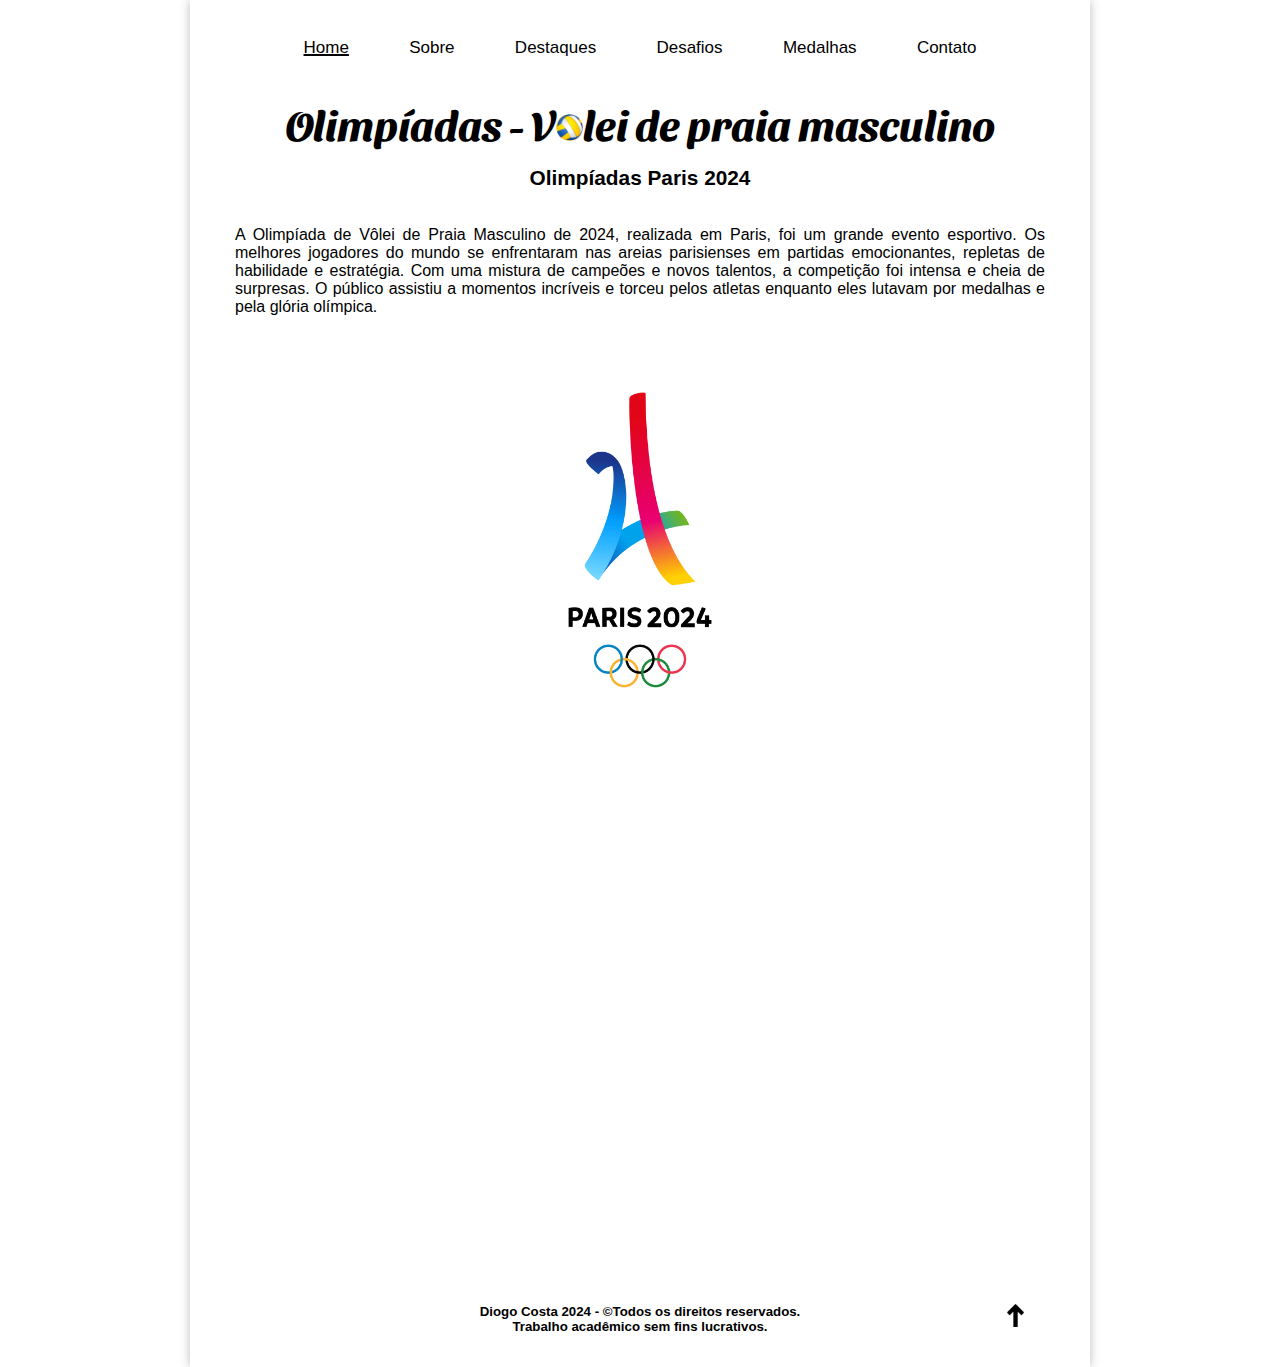
<file: index.html>
<!DOCTYPE html>
<html lang="pt">

<head>
    <title>Olimpíadas - Home</title>
    <meta name="author" content="Diogo Vieira da Costa">
    <meta name="description"
        content="Esta página é o inicio da apresentação do site sobre olimpíadas e voleibol de praia masculino de 2024">
    <meta name="keywords" content="Voelibol, Volei, Olimpiadas, Paris 2024, Praia, Masculino">
    <meta charset="UTF-8">
    <meta name="viewport" content="width=device-width, initial-scale=1.0">
    <link rel="stylesheet" href="style2.css">
    <link rel="icon" type="img/jpg" href="home.png">
</head>

<body>

    <div class="container">

        <header>
            <div class="menu">
                <ul>
                    <div class="topicos-div">
                        <li><a href="index.html" class="underline">Home</a></li>
                        <li><a href="sobre.html">Sobre</a></li>
                        <li><a href="destaques.html">Destaques</a></li>
                        <li><a href="desafios.html">Desafios</a></li>
                        <li><a href="medalhas.html">Medalhas</a></li>
                        <li><a href="contato.html">Contato</a></li>
                    </div>
                </ul>
            </div>
        </header>

        <h1>Olimpíadas - V<img src="bola-volei-h1.webp" class="bola-volei-o-h1">lei de praia masculino</h1>

        <h2>Olimpíadas Paris 2024</h2>

        <div class="caixas-de-textos-informativos-container">
            <p class="conteudo-caixa-txt">
                A Olimpíada de Vôlei de Praia Masculino de 2024, realizada em Paris, foi um grande evento
                esportivo.
                Os melhores jogadores do mundo se enfrentaram nas areias parisienses em partidas emocionantes,
                repletas de habilidade e estratégia. Com uma mistura de campeões e novos talentos, a competição
                foi
                intensa e cheia de surpresas. O público assistiu a momentos incríveis e torceu pelos atletas
                enquanto eles lutavam por medalhas e pela glória olímpica.
            </p>
        </div>

        <br><br><br><br>

        <div class="div-logo-olimpiadas"><img src="olimpiadas-paris-logo.png" class="paris-logo-olimpiadas">
        </div>

        <div class="div-do-iframe">
            <iframe width="560" height="315" src="https://www.youtube.com/embed/SPPelrqTf08?si=2JHNlzsOlJmHmjI2"
                title="YouTube video player" frameborder="0"
                allow="accelerometer; autoplay; clipboard-write; encrypted-media; gyroscope; picture-in-picture; web-share"
                referrerpolicy="strict-origin-when-cross-origin" allowfullscreen></iframe>
        </div>

        <br><br><br><br><br><br><br><br>



        <footer>
            <div class="rodape">
                <h5>Diogo Costa 2024 - &copyTodos os direitos reservados.<br> Trabalho acadêmico sem fins lucrativos.
                </h5>
            </div>
            <div class="seta"><a href="#"><img src="seta-retornar.png"></a></div>
        </footer>
    </div>
    </div>
</body>

</html>
</file>
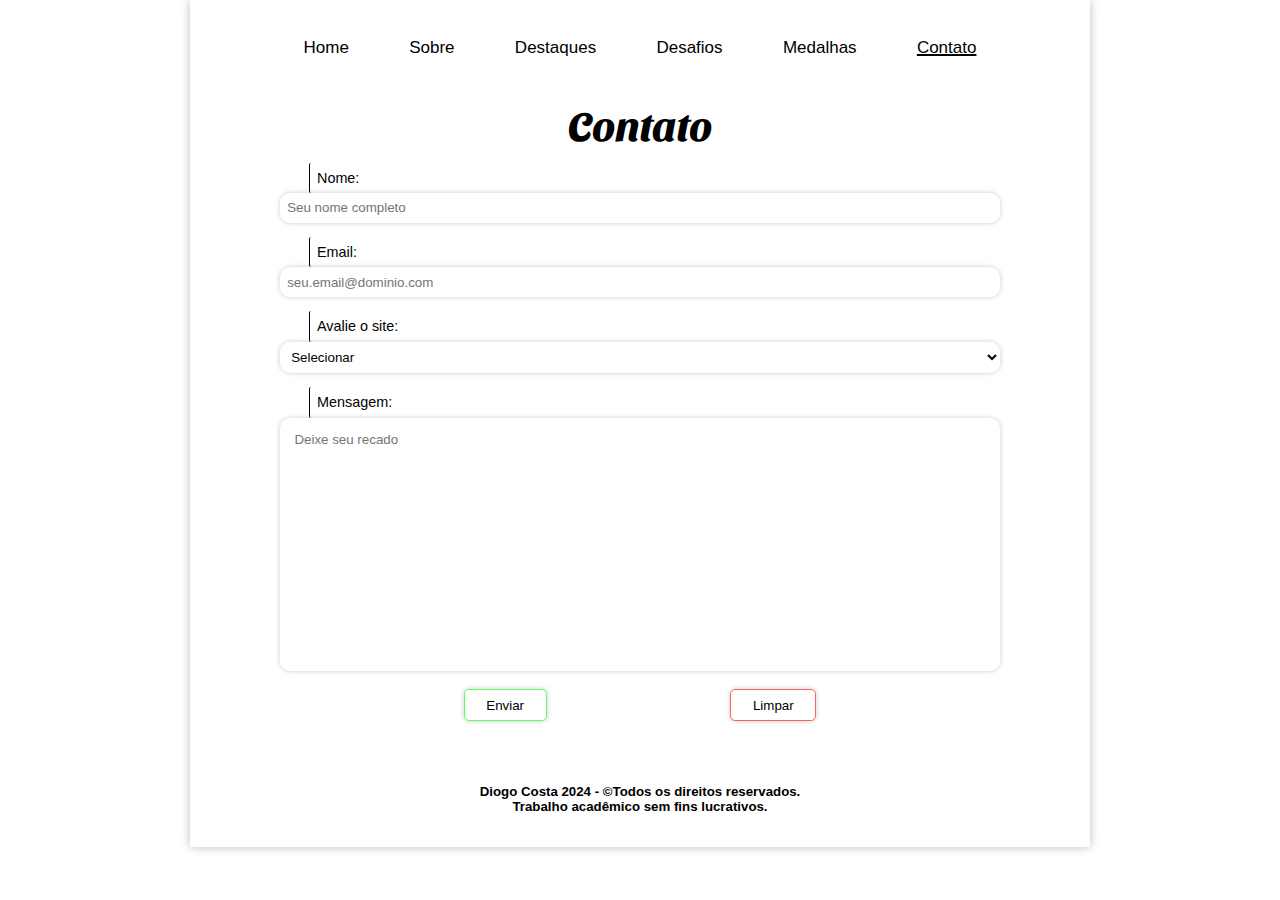
<file: contato.html>
<!DOCTYPE html>
<html lang="pt">

<head>
    <title>Olimpíadas - Contate nos</title>
    <meta name="author" content="Diogo Vieira da Costa">
    <meta name="description" content="Esta página disponibiliza um formulário para avaliação e contato sobre o site">
    <meta name="keywords" content="Voelibol, Volei, Olimpiadas, Paris 2024, Praia, Masculino">
    <meta charset="UTF-8">
    <meta name="viewport" content="width=device-width, initial-scale=1.0">
    <link rel="stylesheet" href="style2.css">
    <link rel="icon" type="img/jpg" href="contato-icon.png">
</head>

<body>

    <div class="container">
        <header>
            <div class="menu">
                <ul>
                    <div class="topicos-div">
                        <li><a href="index.html">Home</a></li>
                        <li><a href="sobre.html">Sobre</a></li>
                        <li><a href="destaques.html">Destaques</a></li>
                        <li><a href="desafios.html">Desafios</a></li>
                        <li><a href="medalhas.html">Medalhas</a></li>
                        <li><a href="contato.html" class="underline">Contato</a></li>
                    </div>
                </ul>
            </div>
        </header>

        <h1 class="h1-contato">Contato</h1>

        <form name="formulario" method="get" action="#">
            <div class="input-e-indicador">
                <p class="indicador-formulario">Nome:</p>
                <input type="text" name="nome" placeholder="Seu nome completo">
            </div>

            <div class="input-e-indicador">
                <p class="indicador-formulario">Email:</p>
                <input type="text" name="email" placeholder="seu.email@dominio.com">
            </div>

            <div class="input-e-indicador">
                <p class="indicador-formulario">Avalie o site:</p>
                <select name="nota" id="nota">
                    <option>Selecionar
                    <option>0
                    <option>1
                    <option>2
                    <option>3
                    <option>4
                    <option>5
                    <option>6
                    <option>7
                    <option>8
                    <option>9
                    <option>10
                </select>
            </div>

            <!-- <div class="input-e-indicador">
                <p class="indicador-formulario">Telefone:</p>
                <input type="text" name="telefone" placeholder="Número de telefone">
            </div> -->

            <div class="input-e-indicador">
                <p class="indicador-formulario">Mensagem:</p>
                <textarea name="textarea-name" placeholder="Deixe seu recado" rows="15"></textarea>
            </div>

            <div class="botoes">
                <input type="submit" value="Enviar" class="input-enviar" onclick="return validForms()">
                <input type="reset" value="Limpar" class="input-limpar">
            </div>

        </form>

        <footer>
            <div class="rodape">
                <h5>Diogo Costa 2024 - &copyTodos os direitos reservados.<br> Trabalho acadêmico sem fins lucrativos.
                </h5>
            </div>
        </footer>
    </div>

    <script src="script.js"></script>
</body>

</html>
</file>
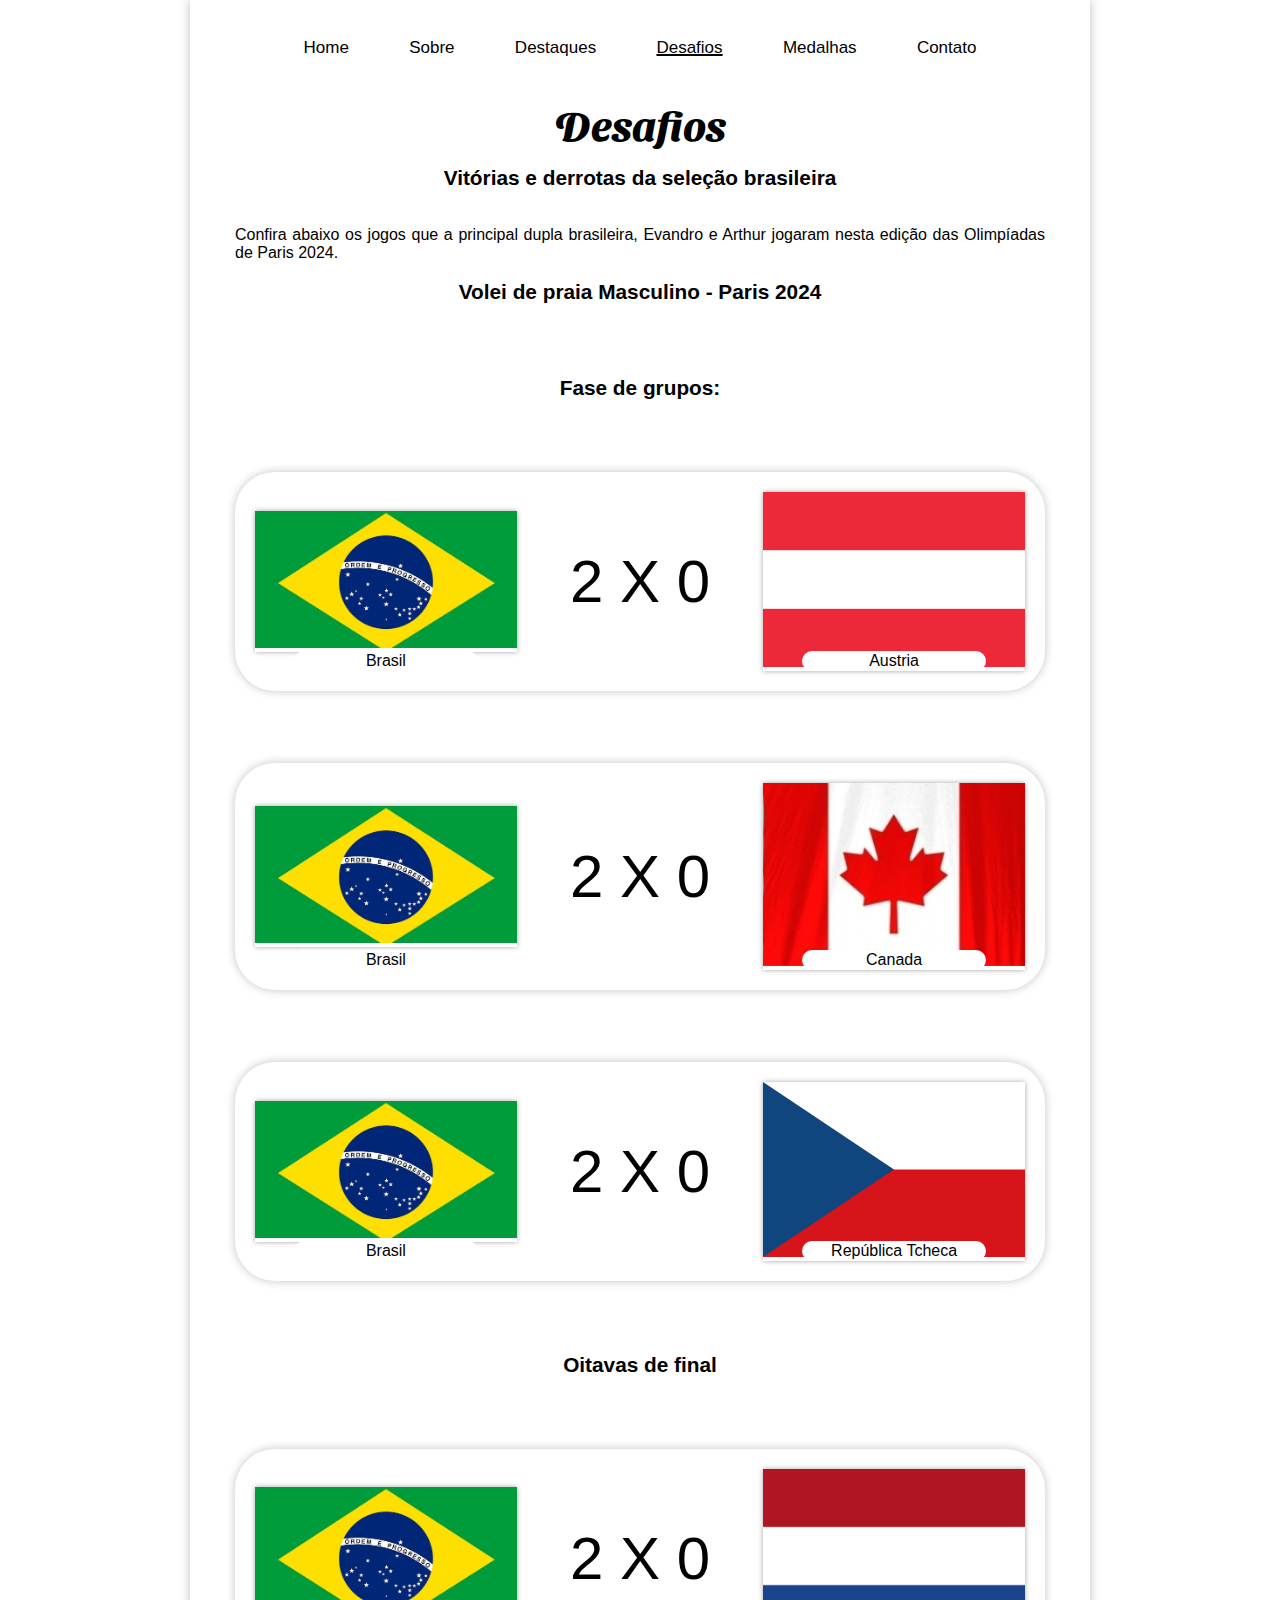
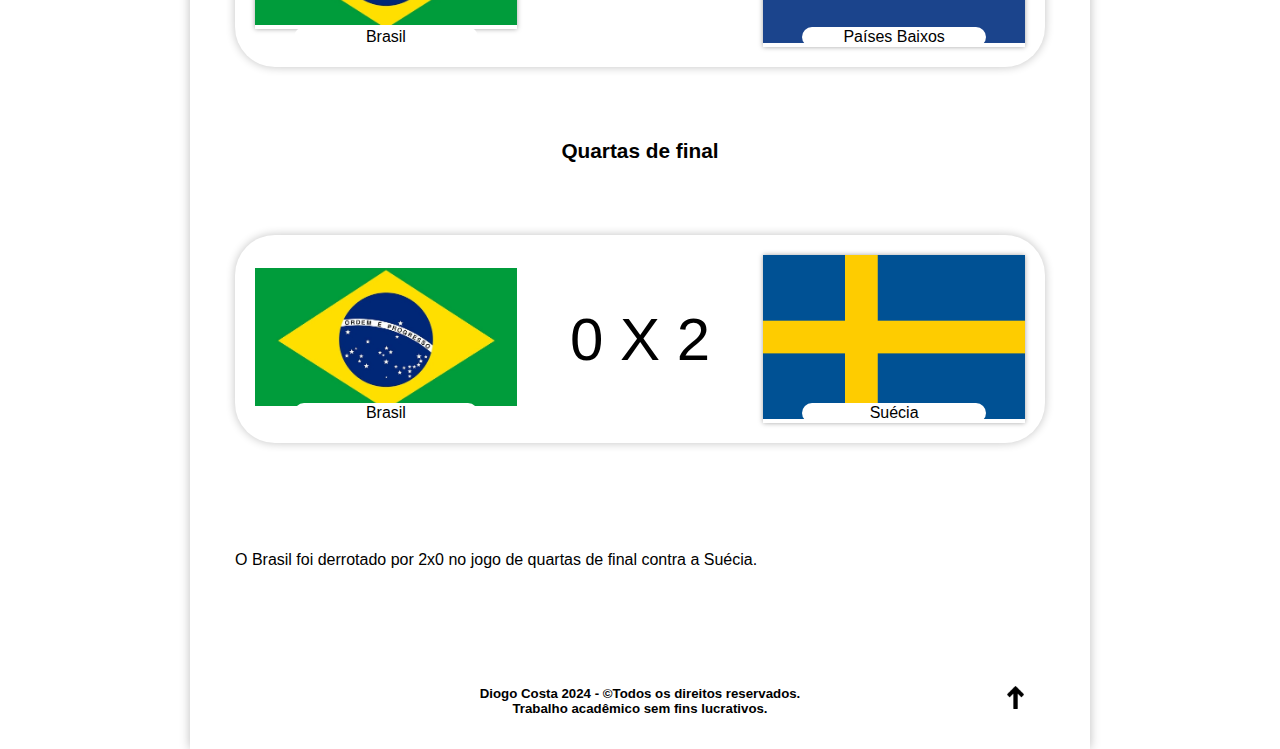
<file: desafios.html>
<!DOCTYPE html>
<html lang="pt">

<head>
    <title>Olimpíadas - Desafios</title>
    <meta name="author" content="Diogo Vieira da Costa">
    <meta name="description"
        content="Esta página apresenta todos os desafios que a seleção masculina enfrentou nas olimpíadas de 2024">
    <meta name="keywords" content="Voelibol, Volei, Olimpiadas, Paris 2024, Praia, Masculino">
    <meta charset="UTF-8">
    <meta name="viewport" content="width=device-width, initial-scale=1.0">
    <link rel="stylesheet" href="style2.css">
    <link rel="icon" type="img/jpg" href="desafios.png">
</head>

<body>

    <div class="container">

        <div class="parte4-desafios">

            <header>
                <div class="menu">
                    <ul>
                        <div class="topicos-div">
                            <li><a href="index.html">Home</a></li>
                            <li><a href="sobre.html">Sobre</a></li>
                            <li><a href="destaques.html">Destaques</a></li>
                            <li><a href="desafios.html" class="underline">Desafios</a></li>
                            <li><a href="medalhas.html">Medalhas</a></li>
                            <li><a href="contato.html">Contato</a></li>
                        </div>
                    </ul>
                </div>
            </header>

            <h1>Desafios</h1>

            <h2>Vitórias e derrotas da seleção brasileira</h2>

            <div class="caixas-de-textos-informativos-container">
                <p class="conteudo-caixa-txt">Confira abaixo os jogos que a principal dupla brasileira, Evandro e Arthur
                    jogaram nesta edição das Olimpíadas de
                    Paris 2024.
                </p>
            </div>

            <h2>Volei de praia Masculino - Paris 2024</h2><br><br><br>


            <h2>Fase de grupos:</h2>


            <div class="bloco-resultado-jogos-brasil">
                <div class="bandeira-e-nome-pais1">
                    <div class="bandeira"><img src="brasil-band.webp" alt=""></div>
                    <div class="nome">Brasil</div>

                </div>

                <div class="resultado-e-placar">

                    2 X 0

                </div>

                <div class="bandeira-e-nome-pais2">
                    <div class="bandeira"><img src="austria-band.png" alt=""></div>
                    <div class="nome">Austria</div>

                </div>
            </div>




            <div class="bloco-resultado-jogos-brasil">
                <div class="bandeira-e-nome-pais1">
                    <div class="bandeira"><img src="brasil-band.webp" alt=""></div>
                    <div class="nome">Brasil</div>
                </div>

                <div class="resultado-e-placar">

                    2 X 0

                </div>

                <div class="bandeira-e-nome-pais2">
                    <div class="bandeira"><img src="canada-band.jpg" alt=""></div>
                    <div class="nome">Canada</div>

                </div>
            </div>



            <div class="bloco-resultado-jogos-brasil">
                <div class="bandeira-e-nome-pais1">
                    <div class="bandeira"><img src="brasil-band.webp" alt=""></div>
                    <div class="nome">Brasil</div>
                </div>

                <div class="resultado-e-placar">

                    2 X 0

                </div>

                <div class="bandeira-e-nome-pais2">
                    <div class="bandeira"><img src="rep-tcheca-band.svg" alt=""></div>
                    <div class="nome">República Tcheca</div>

                </div>
            </div>


            <h2>Oitavas de final</h2>

            <div class="bloco-resultado-jogos-brasil">
                <div class="bandeira-e-nome-pais1">
                    <div class="bandeira"><img src="brasil-band.webp" alt=""></div>
                    <div class="nome">Brasil</div>
                </div>

                <div class="resultado-e-placar">

                    2 X 0

                </div>

                <div class="bandeira-e-nome-pais2">
                    <div class="bandeira"><img src="paises-baixos-band.png" alt=""></div>
                    <div class="nome">Países Baixos</div>

                </div>
            </div>


            <h2>Quartas de final</h2>



            <div class="bloco-resultado-jogos-brasil">
                <div class="bandeira-e-nome-pais1">
                    <div class=""><img src="brasil-band.webp" alt=""></div>
                    <div class="nome">Brasil</div>
                </div>

                <div class="resultado-e-placar">

                    0 X 2

                </div>

                <div class="bandeira-e-nome-pais2">
                    <div class="bandeira"><img src="suecia-band.png" alt=""></div>
                    <div class="nome">Suécia</div>

                </div>
            </div>

            <div class="caixas-de-textos-informativos-container">
                <p class="conteudo-caixa-txt">O Brasil foi derrotado por 2x0 no jogo de quartas de final contra a
                    Suécia.
                </p>
            </div>

            <br><br><br>

            <footer>
                <div class="rodape">
                    <h5>Diogo Costa 2024 - &copyTodos os direitos reservados.<br> Trabalho acadêmico sem fins
                        lucrativos.
                    </h5>
                </div>
                <div class="seta"><a href="#"><img src="seta-retornar.png"></a></div>
            </footer>

        </div>

    </div>
</body>

</html>
</file>
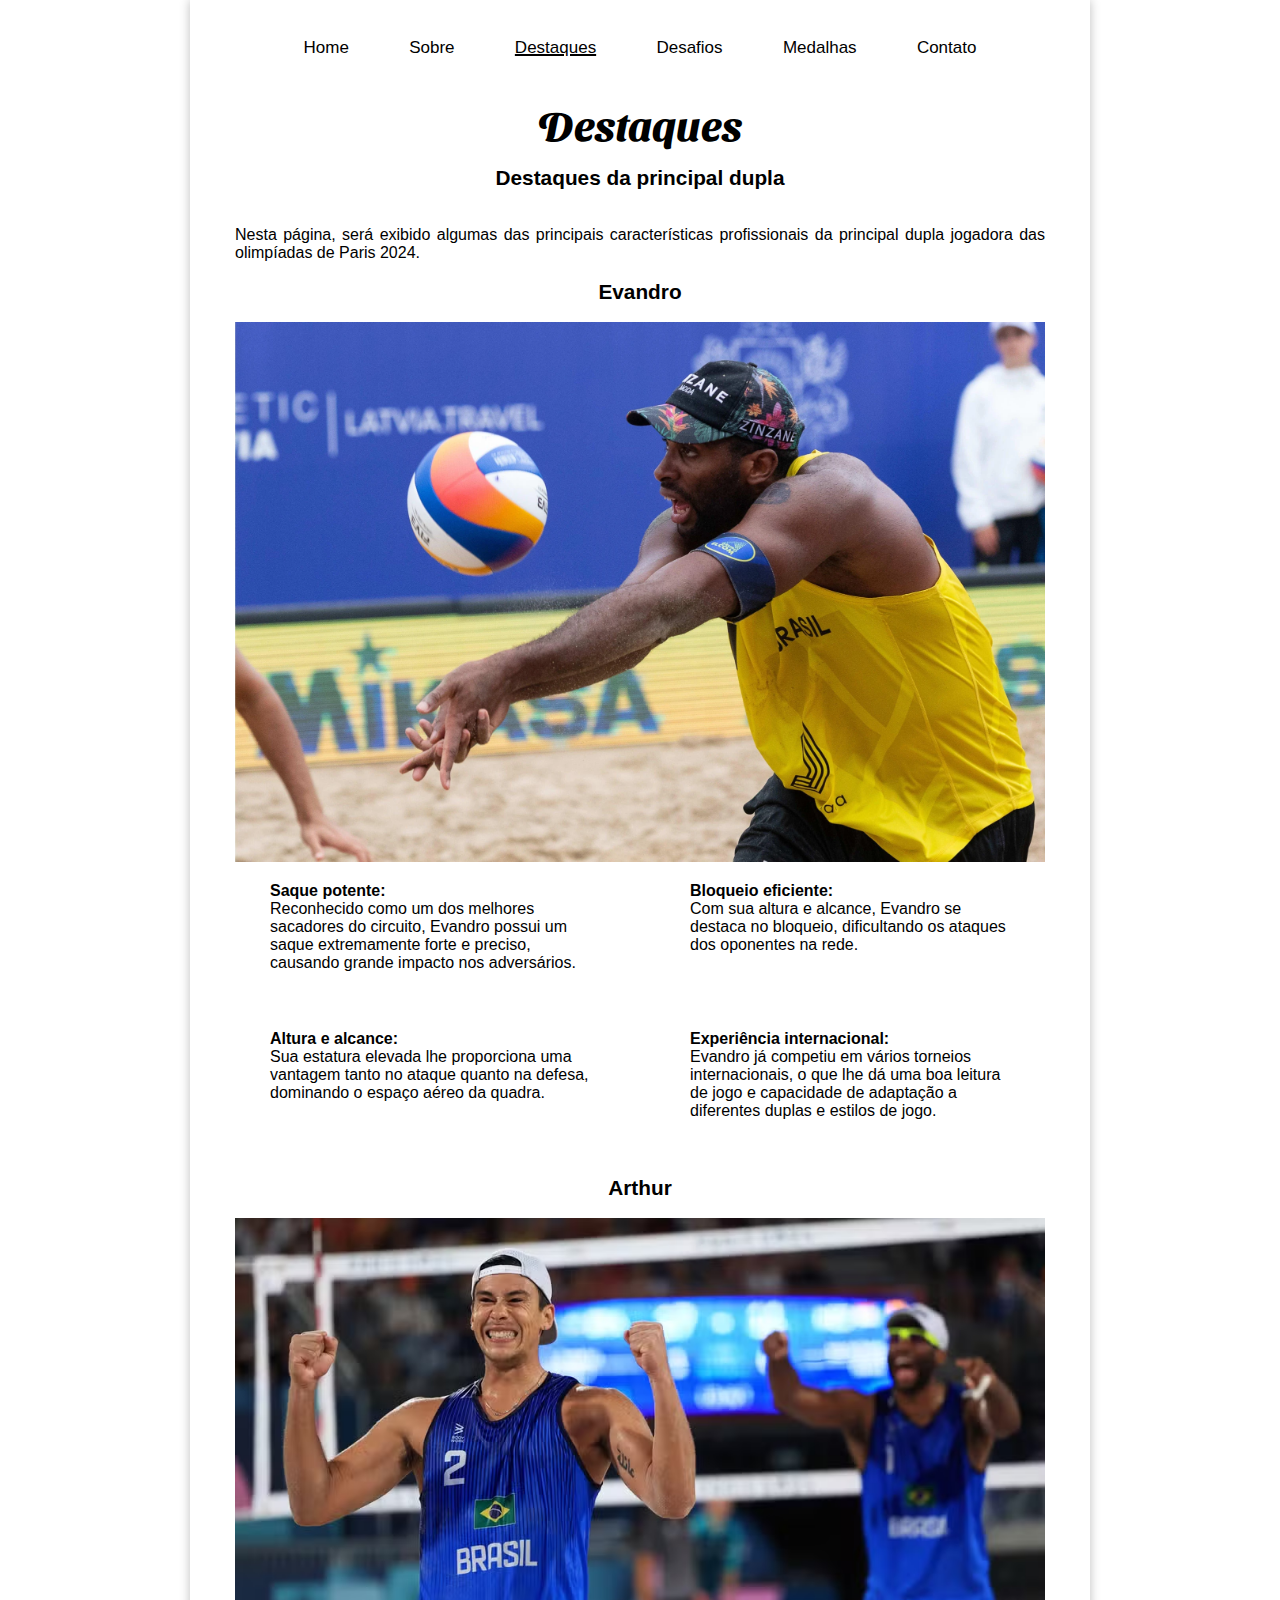
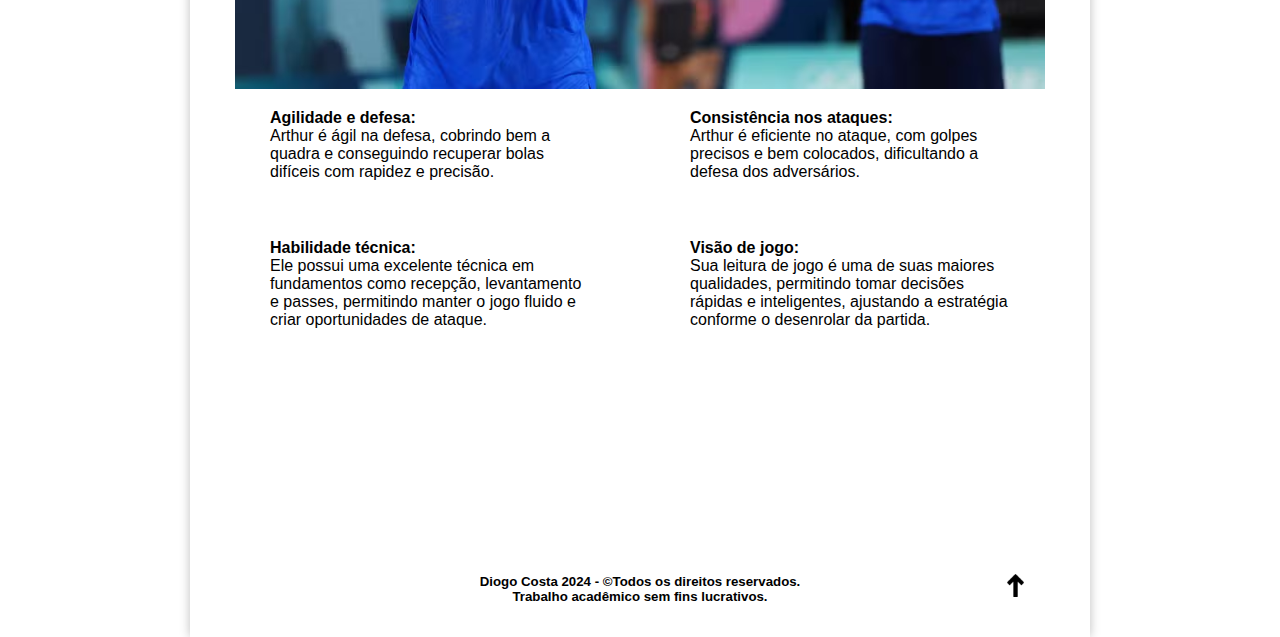
<file: destaques.html>
<!DOCTYPE html>
<html lang="pt">

<head>
    <title>Olimpíadas - Destaques</title>
    <meta name="author" content="Diogo Vieira da Costa">
    <meta name="description"
        content="Esta página apresenta os destaques e habilidades de cada integrante da principal dupla do voleibol masculino de praia">
    <meta name="keywords" content="Voelibol, Volei, Olimpiadas, Paris 2024, Praia, Masculino">
    <meta charset="UTF-8">
    <meta name="viewport" content="width=device-width, initial-scale=1.0">
    <link rel="stylesheet" href="style2.css">
    <link rel="icon" type="img/jpg" href="destaques.webp">
</head>

<body>

    <div class="container">



        <header>
            <div class="menu">
                <ul>
                    <div class="topicos-div">
                        <li><a href="index.html">Home</a></li>
                        <li><a href="sobre.html">Sobre</a></li>
                        <li><a href="destaques.html" class="underline">Destaques</a></li>
                        <li><a href="desafios.html">Desafios</a></li>
                        <li><a href="medalhas.html">Medalhas</a></li>
                        <li><a href="contato.html">Contato</a></li>
                    </div>
                </ul>
            </div>
        </header>



        <h1>Destaques</h1>

        <h2>Destaques da principal dupla</h2>

        <div class="caixas-de-textos-informativos-container">
            <p class="conteudo-caixa-txt">Nesta página, será exibido algumas das principais
                características profissionais da principal dupla jogadora das olimpíadas de Paris 2024.</p>
        </div>

        <h2>Evandro</h2><br>

        <div class="caixas-de-textos-informativos-container">

            <img src="evandro-imagem.webp" alt="">

            <div class="blocco-informacoes-vertical-1">
                <div class="enfeite-bloco-caracteristicas"><b>Saque potente:</b> <br>
                    Reconhecido como um dos melhores sacadores do circuito, Evandro possui um saque extremamente
                    forte e preciso, causando grande impacto nos adversários.</div>


                <div class="enfeite-bloco-caracteristicas"><b>Bloqueio eficiente:</b> <br> Com sua
                    altura e alcance, Evandro se destaca no bloqueio, dificultando os ataques dos oponentes na
                    rede.</div>
            </div>

            <div class="blocco-informacoes-vertical-2">
                <div class="enfeite-bloco-caracteristicas"><b>Altura e alcance: </b> <br>Sua estatura
                    elevada lhe proporciona uma vantagem tanto no ataque quanto na defesa, dominando o espaço
                    aéreo da quadra.</div>


                <div class="enfeite-bloco-caracteristicas"><b>Experiência internacional:</b> <br>
                    Evandro já competiu em vários torneios internacionais, o que lhe dá uma boa leitura de jogo
                    e capacidade de adaptação a diferentes duplas e estilos de jogo.</div>
            </div>

        </div>

        <h2>Arthur</h2><br>

        <div class="caixas-de-textos-informativos-container">

            <img src="artur-imagem.avif" alt="">

            <div class="blocco-informacoes-vertical-1">
                <div class="enfeite-bloco-caracteristicas"><b>Agilidade e defesa:</b> <br>
                    Arthur é ágil na defesa, cobrindo bem a quadra e conseguindo recuperar
                    bolas difíceis com rapidez e precisão.</div>


                <div class="enfeite-bloco-caracteristicas"><b>Consistência nos ataques:</b> <br> Arthur é
                    eficiente no ataque, com golpes precisos e bem colocados,
                    dificultando a
                    defesa dos adversários.
                </div>
            </div>

            <div class="blocco-informacoes-vertical-2">
                <div class="enfeite-bloco-caracteristicas"><b>Habilidade técnica:</b> <br> Ele
                    possui uma excelente técnica em fundamentos como recepção, levantamento e passes, permitindo
                    manter o jogo fluido e criar oportunidades de ataque.</div>


                <div class="enfeite-bloco-caracteristicas"><b>Visão de jogo:</b> <br>
                    Sua leitura de jogo é uma de suas maiores qualidades, permitindo tomar
                    decisões rápidas e inteligentes, ajustando a estratégia conforme o desenrolar da partida.
                </div>
            </div>

        </div>

        <br><br><br><br><br><br><br><br>

        <footer>
            <div class="rodape">
                <h5>Diogo Costa 2024 - &copyTodos os direitos reservados.<br> Trabalho acadêmico sem fins
                    lucrativos.
                </h5>
            </div>
            <div class="seta"><a href="#"><img src="seta-retornar.png"></a></div>
        </footer>
    </div>

    </div>
</body>

</html>
</file>
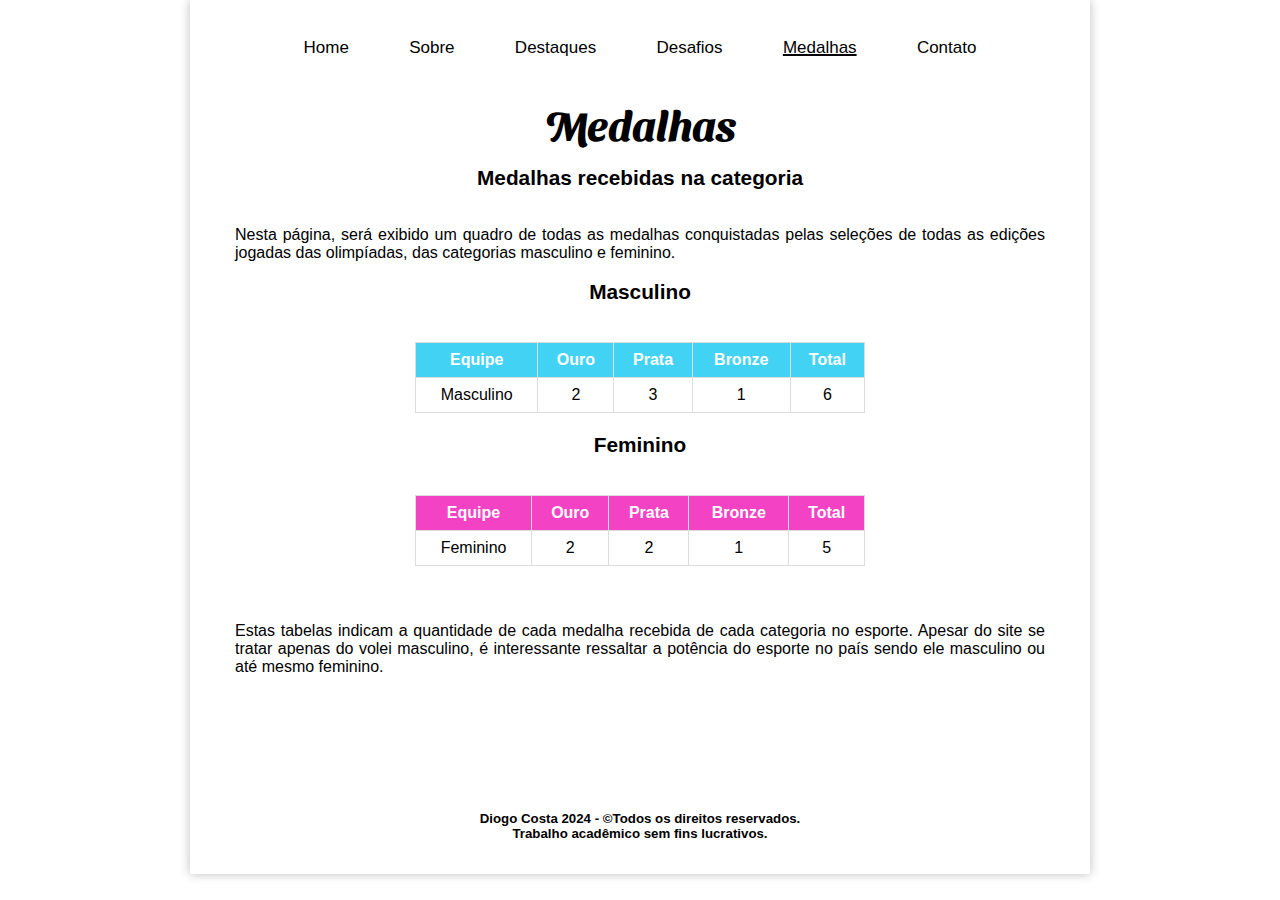
<file: medalhas.html>
<!DOCTYPE html>
<html lang="pt">

<head>
    <title>Olimpíadas - Medalhas</title>
    <meta name="author" content="Diogo Vieira da Costa">
    <meta name="description"
        content="Esta página apresenta todas as medalhas já ganhas por ambas as seleções do volei de praia do brasil">
    <meta name="keywords" content="Voelibol, Volei, Olimpiadas, Paris 2024, Praia, Masculino">
    <meta charset="UTF-8">
    <meta name="viewport" content="width=device-width, initial-scale=1.0">
    <link rel="stylesheet" href="style2.css">
    <link rel="icon" type="img/jpg" href="medalha.png">
</head>

<body>

    <div class="container">

        <header>
            <div class="menu">
                <ul>
                    <div class="topicos-div">
                        <li><a href="index.html">Home</a></li>
                        <li><a href="sobre.html">Sobre</a></li>
                        <li><a href="destaques.html">Destaques</a></li>
                        <li><a href="desafios.html">Desafios</a></li>
                        <li><a href="medalhas.html" class="underline">Medalhas</a></li>
                        <li><a href="contato.html">Contato</a></li>
                    </div>
                </ul>
            </div>
        </header>

        <h1>Medalhas</h1>

        <h2>Medalhas recebidas na categoria</h2>

        <div class="caixas-de-textos-informativos-container">
            <p class="conteudo-caixa-txt">Nesta página, será exibido um quadro de todas as medalhas conquistadas
                pelas seleções de todas as edições jogadas das olimpíadas, das categorias masculino e feminino.
            </p>
        </div>

        <h2>Masculino</h2><br>

        <table>
            <tr>
                <th class="th-masc">Equipe</th>
                <th class="th-masc">Ouro</th>
                <th class="th-masc">Prata</th>
                <th class="th-masc">Bronze</th>
                <th class="th-masc">Total</th>
            </tr>
            <tr>
                <td>Masculino</td>
                <td>2</td>
                <td>3</td>
                <td>1</td>
                <td>6</td>
            </tr>
        </table>

        <h2>Feminino</h2><br>

        <table>
            <tr>
                <th class="th-fem">Equipe</th>
                <th class="th-fem">Ouro</th>
                <th class="th-fem">Prata</th>
                <th class="th-fem">Bronze</th>
                <th class="th-fem">Total</th>
            </tr>
            <tr>
                <td>Feminino</td>
                <td>2</td>
                <td>2</td>
                <td>1</td>
                <td>5</td>
            </tr>
        </table>

        <div class="caixas-de-textos-informativos-container">
            <p class="conteudo-caixa-txt">Estas tabelas indicam a quantidade de cada medalha recebida de cada
                categoria no esporte. Apesar do site se tratar apenas do volei masculino, é interessante
                ressaltar a
                potência do esporte no país sendo ele masculino ou até mesmo feminino.
            </p>
        </div>

        <br><br><br><br>

        <footer>
            <div class="rodape">
                <h5>Diogo Costa 2024 - &copyTodos os direitos reservados.<br> Trabalho acadêmico sem fins
                    lucrativos.
                </h5>
            </div>
        </footer>


    </div>
</body>

</html>
</file>
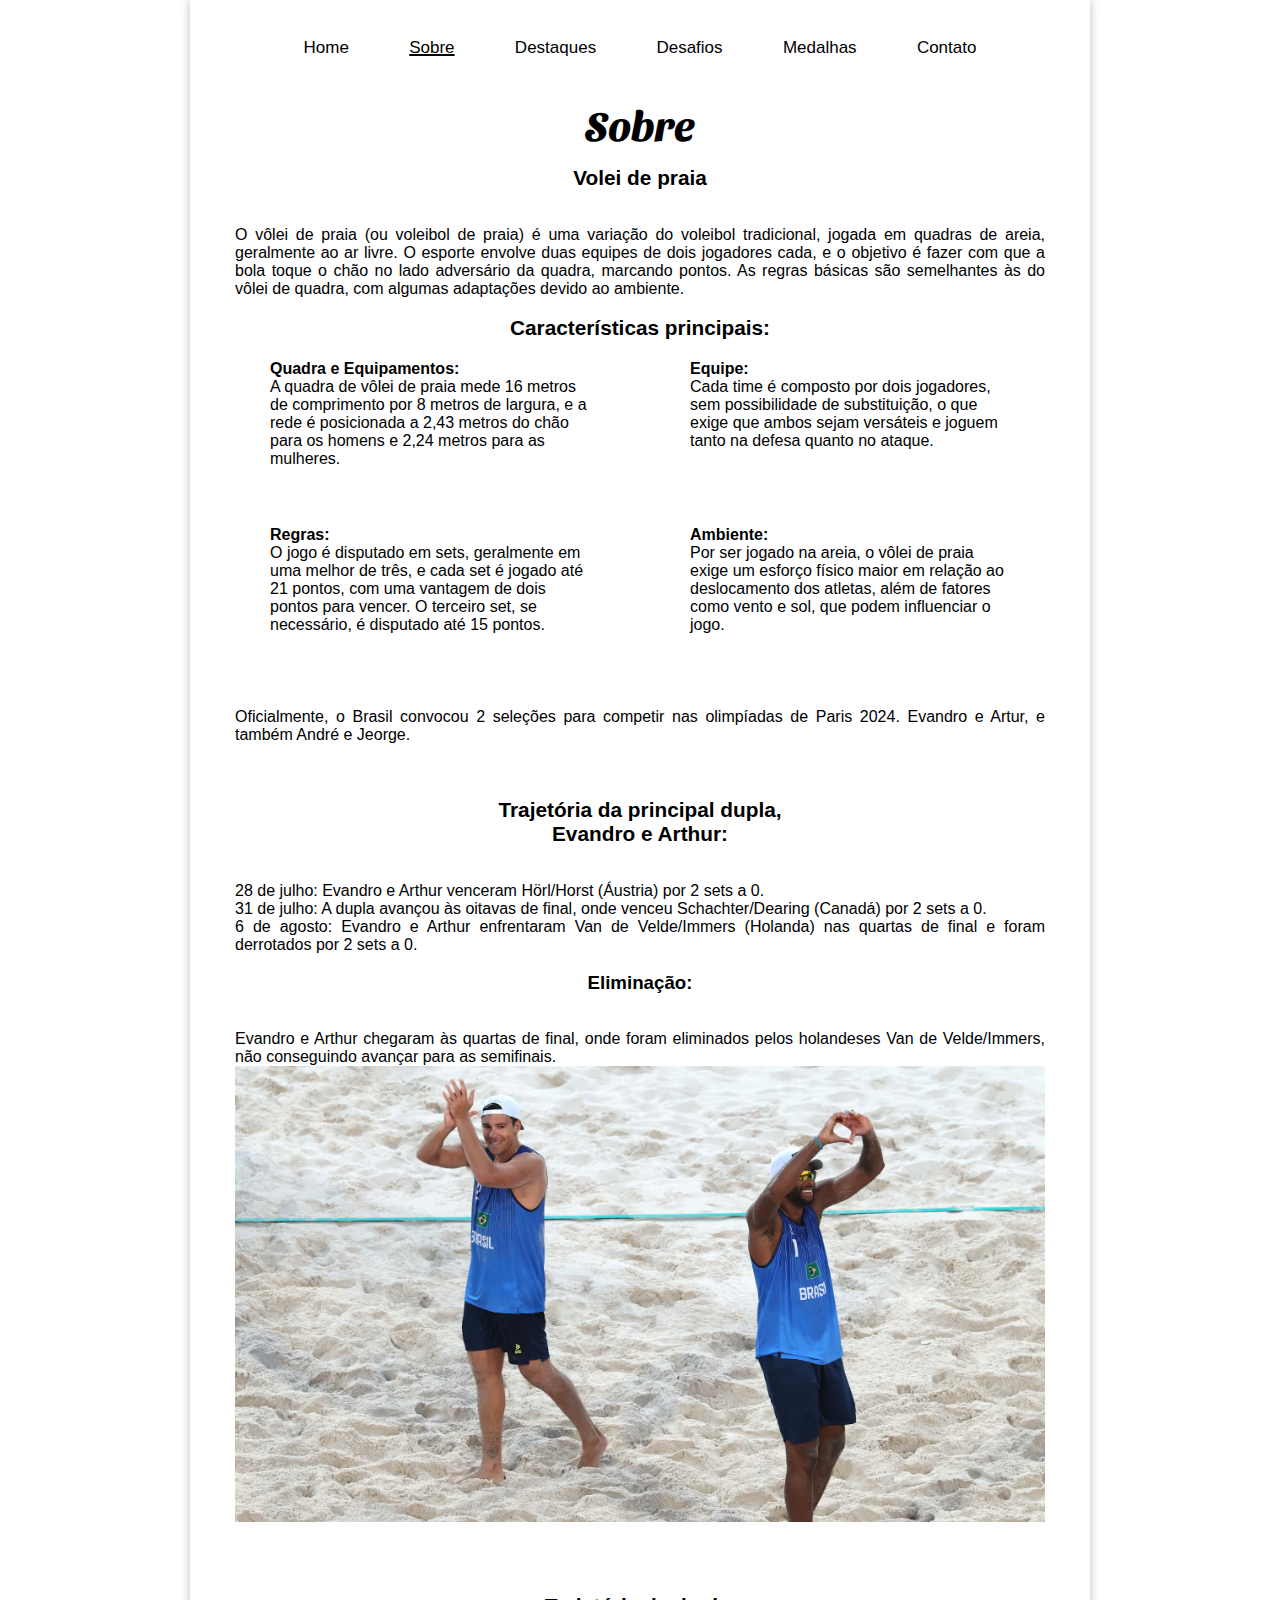
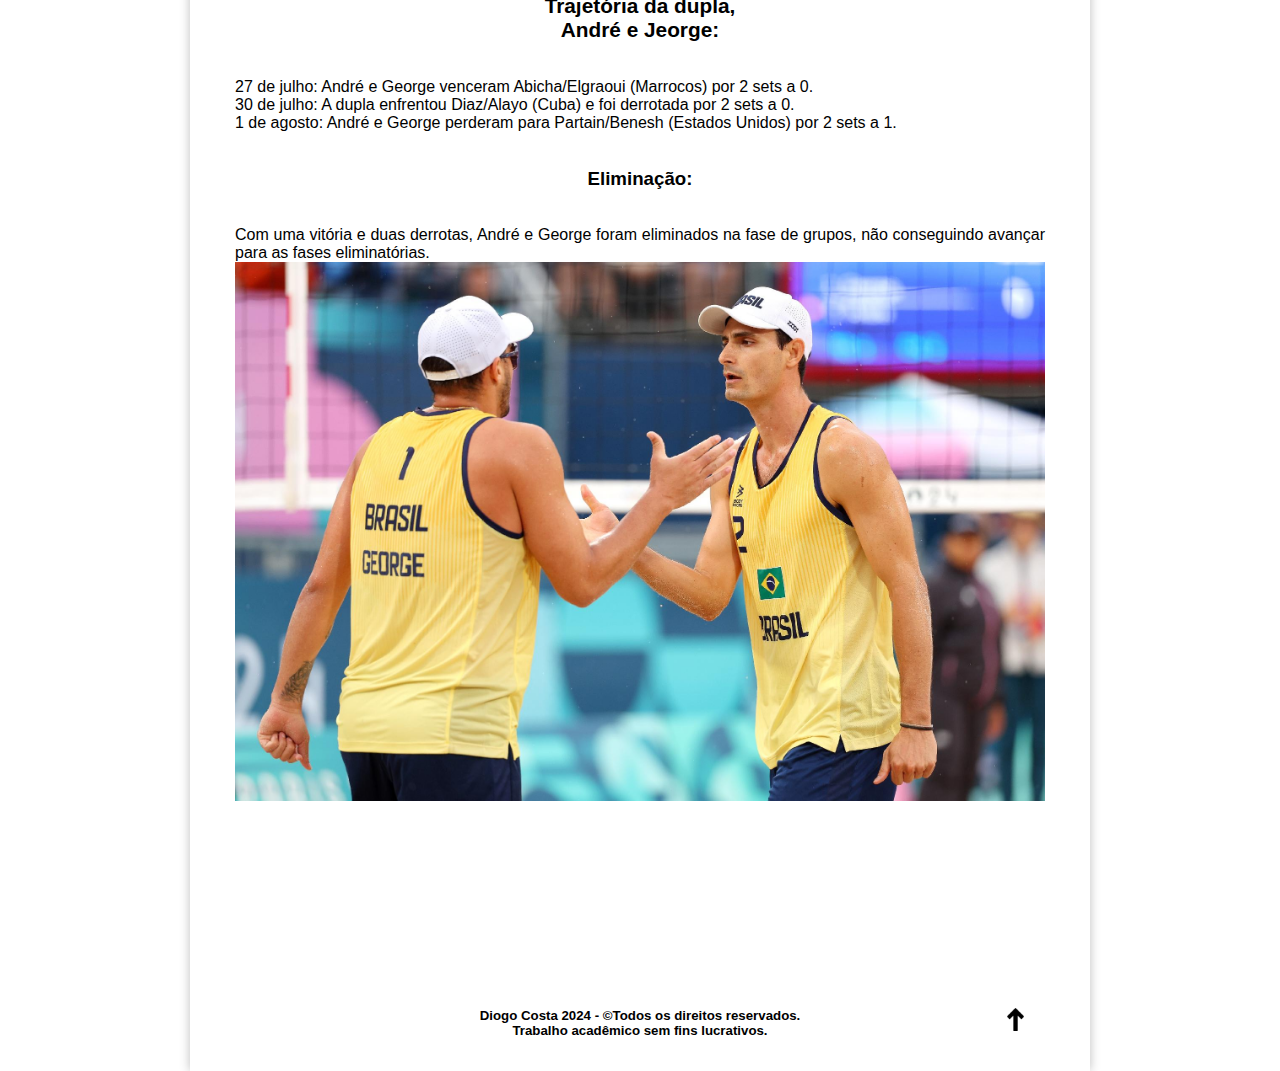
<file: sobre.html>
<!DOCTYPE html>
<html lang="pt">

<head>
    <title>Olimpíadas - Sobre</title>
    <meta name="author" content="Diogo Vieira da Costa">
    <meta name="description"
        content="Esta página explica sobre o voleibol e sobre as duplas participantes da edição das olimpíadas de 2024, Paris.">
    <meta name="keywords" content="Voelibol, Volei, Olimpiadas, Paris 2024, Praia, Masculino">
    <meta charset="UTF-8">
    <meta name="viewport" content="width=device-width, initial-scale=1.0">
    <link rel="stylesheet" href="style2.css">
    <link rel="icon" type="img/jpg" href="info.png">
</head>

<body>

    <div class="container">

        <header>
            <div class="menu">
                <ul>
                    <div class="topicos-div">
                        <li><a href="index.html">Home</a></li>
                        <li><a href="sobre.html" class="underline">Sobre</a></li>
                        <li><a href="destaques.html">Destaques</a></li>
                        <li><a href="desafios.html">Desafios</a></li>
                        <li><a href="medalhas.html">Medalhas</a></li>
                        <li><a href="contato.html">Contato</a></li>
                    </div>
                </ul>
            </div>
        </header>

        <h1>Sobre</h1>

        <h2>Volei de praia</h2>

        <div class="caixas-de-textos-informativos-container">
            <p class="conteudo-caixa-txt">O vôlei de praia (ou voleibol de praia) é uma variação do voleibol
                tradicional, jogada em quadras de areia, geralmente ao ar livre. O esporte envolve duas equipes
                de dois jogadores cada, e o objetivo é fazer com que a bola toque o chão no lado adversário da
                quadra, marcando pontos. As regras básicas são semelhantes às do vôlei de quadra, com algumas
                adaptações devido ao ambiente. <br>

            <h2>Características principais:</h2>
            </p>

            <div class="blocco-informacoes-vertical-1">
                <div class="enfeite-bloco-caracteristicas"><b>Quadra e Equipamentos:</b> <br> A quadra de vôlei
                    de
                    praia
                    mede 16
                    metros de comprimento por 8 metros de largura, e a rede é posicionada a 2,43 metros do chão
                    para
                    os homens e 2,24 metros para as mulheres.</div>


                <div class="enfeite-bloco-caracteristicas"><b>Equipe:</b> <br> Cada time é composto por dois
                    jogadores, sem
                    possibilidade de substituição, o que exige que ambos sejam versáteis e joguem tanto na
                    defesa
                    quanto no ataque.</div>
            </div>

            <div class="blocco-informacoes-vertical-2">
                <div class="enfeite-bloco-caracteristicas"><b>Regras:</b> <br> O jogo é disputado em sets,
                    geralmente em
                    uma
                    melhor de três, e cada set é jogado até 21 pontos, com uma vantagem de dois pontos para
                    vencer.
                    O terceiro set, se necessário, é disputado até 15 pontos.</div>


                <div class="enfeite-bloco-caracteristicas"><b>Ambiente:</b> <br> Por ser jogado na areia, o
                    vôlei de
                    praia exige
                    um esforço físico maior em relação ao deslocamento dos atletas, além de fatores como vento e
                    sol, que podem influenciar o jogo.</div>
            </div>

        </div>

        <div class="caixas-de-textos-informativos-container">
            <p class="conteudo-caixa-txt">Oficialmente, o Brasil convocou 2 seleções para competir nas
                olimpíadas de Paris 2024. Evandro e Artur, e também André e Jeorge.</p>
        </div><br><br>

        <h2>Trajetória da principal dupla, <br> Evandro e Arthur:</h2>

        <div class="caixas-de-textos-informativos-container">
            <p class="conteudo-caixa-txt">28 de julho: Evandro e Arthur venceram Hörl/Horst (Áustria) por 2 sets
                a 0. <br>
                31 de julho: A dupla avançou às oitavas de final, onde venceu Schachter/Dearing (Canadá) por 2
                sets
                a 0. <br>
                6 de agosto: Evandro e Arthur enfrentaram Van de Velde/Immers (Holanda) nas quartas de final e
                foram
                derrotados por 2 sets a 0. <br><br></p>

            <h3>Eliminação:</h3><br>

            <p class="conteudo-caixa-txt">Evandro e Arthur chegaram às quartas de final, onde foram eliminados
                pelos holandeses Van de
                Velde/Immers, não conseguindo avançar para as semifinais.</p>

            <img src="home-img-volei.avif" class="imagem-container-sobre">
        </div>

        <br><br><br>

        <h2>Trajetória da dupla, <br> André e Jeorge:</h2>

        <div class="caixas-de-textos-informativos-container">
            <p class="conteudo-caixa-txt">27 de julho: André e George venceram Abicha/Elgraoui (Marrocos) por 2
                sets a 0. <br>
                30 de julho: A dupla enfrentou Diaz/Alayo (Cuba) e foi derrotada por 2 sets a 0. <br>
                1 de agosto: André e George perderam para Partain/Benesh (Estados Unidos) por 2 sets a 1.
                <br><br><br>
            </p>

            <h3>Eliminação:</h3><br>

            <p class="conteudo-caixa-txt">Com uma vitória e duas derrotas, André e George foram eliminados na
                fase de grupos, não conseguindo avançar para as fases eliminatórias.</p>

            <img src="andre-george.jpg" class="imagem-container-sobre">
        </div>

        <br><br><br><br><br><br><br><br>

        <footer>
            <div class="rodape">
                <h5>Diogo Costa 2024 - &copyTodos os direitos reservados.<br> Trabalho acadêmico sem fins
                    lucrativos.
                </h5>
            </div>
            <div class="seta"><a href="#"><img src="seta-retornar.png"></a></div>
        </footer>


    </div>
</body>

</html>
</file>
<file: style2.css>
@import url('https://fonts.googleapis.com/css2?family=Matemasie&family=Permanent+Marker&family=Sansita+Swashed:wght@300..900&family=Shrikhand&display=swap');

* {
    padding: 0;
    margin: 0;
    box-sizing: border-box;
    font-family: Arial, Helvetica, sans-serif;
}

/*Coloração do fundo de cada parte da página*/
/*Coloração do fundo de cada parte da página*/



/*Final colocaração das partes*/
/*Final colocaração das partes*/

header {
    z-index: 10;
}

.container {
    max-width: 900px;
    width: 900px;
    min-width: none;
    height: 100%;
    /* border: 2px solid orange; */
    margin: 0 auto;
    box-shadow: 0px 0px 10px rgba(0, 0, 0, 0.259);

}

.container img {
    max-width: 90%;
}

.menu {
    width: 90%;
    margin: 0 auto;
    padding: 3vw;
}

.menu ul .topicos-div {
    display: flex;
    justify-content: space-around;
    font-family: Verdana, Geneva, Tahoma, sans-serif;
    list-style: none;
}

.menu ul a {
    text-decoration: none;
    color: black;
    font-size: 17px;
}

.menu ul .underline {
    text-decoration: underline 2px;
}

h1 {
    text-align: center;
    font-family: "Sansita Swashed", system-ui;
    font-optical-sizing: auto;
    font-weight: weight;
    font-style: normal;
    /* font-size: 2.5vw; */
    font-size: 260%;
    margin-top: 0.3%;
}

h2 {
    font-size: 130%;
    text-align: center;
    margin-top: 2%;
}

.bola-volei-o-h1 {
    width: 3%;
    z-index: 10;
    position: relative;
    text-decoration: normal;
    font-weight: 100;
}

.caixas-de-textos-informativos-container {
    display: flex;
    align-items: center;
    justify-content: center;
    flex-wrap: wrap;
}

.conteudo-caixa-txt {
    text-align: justify;
    width: 90%;
    margin-left: 0;
    margin-top: 4%;
    font-size: 100%;
}

.div-logo-olimpiadas {
    margin: 0 auto;
    justify-content: center;
    align-items: center;
    display: flex;
}

.paris-logo-olimpiadas {
    width: 60%;
    margin: 0 auto;
}

iframe {
    text-align: center;
}

/*PAGINA SOBRE*/
/*PAGINA SOBRE*/

.blocco-informacoes-vertical-1,
.blocco-informacoes-vertical-2 {
    display: flex;
    margin: 0 auto;
    justify-content: space-evenly;
}

.enfeite-bloco-caracteristicas {
    padding: 20px;
    border-radius: 20px;
    margin-bottom: 2%;
    width: 40%;
}

.imagem-container-sobre {
    max-width: 100%;
}

.div-do-iframe {
    width: 100%;
    display: flex;
    justify-content: center;
    margin-top: 10%;
}

/*FIANL SOBRE*/
/*FIANL SOBRE*/



table {
    width: 50%;
    border-collapse: collapse;
    margin: 20px auto;
    font-family: Arial, sans-serif;
}

th,
td {
    border: 1px solid #ddd;
    padding: 8px;
    text-align: center;
}

.th-masc {
    background-color: #42d3f4;
    color: white;
}

.th-fem {
    background-color: #f442c5;
    color: white;
}

/*DESAFIOS LAYOUTT*/
/*DESAFIOS LAYOUTT*/
/*DESAFIOS LAYOUTT*/

.bloco-resultado-jogos-brasil {
    width: 90%;
    height: auto;
    margin: 8% auto;
    display: flex;
    padding: 20px;
    border-radius: 40px;
    border: none;
    box-shadow: 0px 0px 10px rgba(0, 0, 0, 0.24);
    justify-content: space-between;
    flex-wrap: wrap;
}

.bloco-resultado-jogos-brasil img {
    max-width: 100%;
    height: auto;
    object-fit: contain;
}

.bandeira-e-nome-pais1,
.bandeira-e-nome-pais2 {
    width: 34%;
    justify-content: center;
    align-items: center;
    display: flex;
    flex-direction: column;
    position: relative;
}

.resultado-e-placar {
    width: 30%;
    text-align: center;
    justify-content: center;
    align-items: center;
    font-size: 60px;
    display: flex;
    flex-direction: column;
}

.nome {
    text-align: center;
    padding: 1px;
    position: absolute;
    bottom: 0;
    width: 70%;
    background-color: rgb(255, 255, 255);
    border-radius: 20px;
}

.bandeira{
    box-shadow: 0px 0px 5px rgba(0, 0, 0, 0.356);
}

@media (max-width: 768px) {
    .bloco-resultado-jogos-brasil {
        width: 90%;
        flex-direction: column;
        height: auto;
    }

    .bandeira-e-nome-pais1,
    .bandeira-e-nome-pais2,
    .resultado-e-placar {
        width: 100%;
        margin-bottom: 20px;
    }

    .resultado-e-placar {
        font-size: 40px;
    }
}









/*INICIO CONTATO*/
/*INICIO CONTATO*/

form {
    display: flex;
    flex-direction: column;
    align-items: center;
    width: 100%;
}

form .input-e-indicador input {
    min-width: 80%;
}

.input-e-indicador {
    display: flex;
    flex-direction: column;
    width: 80%;
}

.input-e-indicador .indicador-formulario {
    width: 15%;
    margin-left: 4%;
    border-radius: 2px;
    padding: 1%;
    border-left: 1px solid rgb(0, 0, 0);
    margin-top: 2%;
}

.input-e-indicador input,
.input-e-indicador select {
    background-color: transparent;
    padding: 1%;
    border-radius: 10px;
    border: none;
    box-shadow: 0px 0px 5px rgba(0, 0, 0, 0.211);
}

textarea {
    resize: none;
    border: none;
    box-shadow: 0px 0px 5px rgba(0, 0, 0, 0.211);
    padding: 2%;
    border-radius: 10px;
}

.botoes {
    width: 80%;
    display: flex;
    justify-content: space-evenly;
    margin-top: 2%;
}

.botoes input {
    padding: 1% 3%;
    border-radius: 2px;
    border: none;
    box-shadow: 0px 0px 5px rgba(0, 0, 0, 0.211);
}

.botoes .input-enviar {
    border-radius: 5px;
    border: 1px solid rgba(0, 255, 0, 0.624);
    background-color: transparent;
}

.botoes .input-limpar {
    border-radius: 5px;
    border: solid 1px rgb(255, 0, 0, 0.624);
    background-color: transparent;
}














.indicador-formulario {
    font-size: 90%;
    margin-left: 2%;
}

















/*Responsividade do container*/
/*Responsividade do container*/


@media screen and (max-width: 899px) {

    .container {
        width: 100%;
    }

}

/*FINAL responsividade do container*/
/*FINAL responsividade do container*/










/*Responsividade 900px -----> NORMAL*/
/*Responsividade 900px -----> NORMAL*/


@media screen and (max-width: 900px) {}

/*FINAL responsividade 900px -----> NORMAL*/
/*FINAL responsividade 900px -----> NORMAL*/









/*RESPONSIVIDADE 820px ------------> Ipad Air*/
/*RESPONSIVIDADE 820px ------------> Ipad Air*/

@media screen and (max-width: 820px) {}

/*FINAL responsividade do Ipad Air*/
/*FINAL responsividade do Ipad Air*/









/*RESPONSIVIDADE 800px ------------> Kindle Kindle*/
/*RESPONSIVIDADE 800px ------------> Kindle Kindle*/

@media screen and (max-width: 800px) {}

/*FINAL DA RESPONSIVIDADE 800px ------------> FINAL Kindle Kindle*/
/*FINAL DA RESPONSIVIDADE 800px ------------> FINAL Kindle Kindle*/








footer img{
    width: 3%;
    float: right;
}

footer{
    padding: 7%;
}

footer h5{
    text-align: center;
}

.rodape{
    position: absolute;
    left: 50%;
    transform: translate(-50%, 0%);
}
</file>
